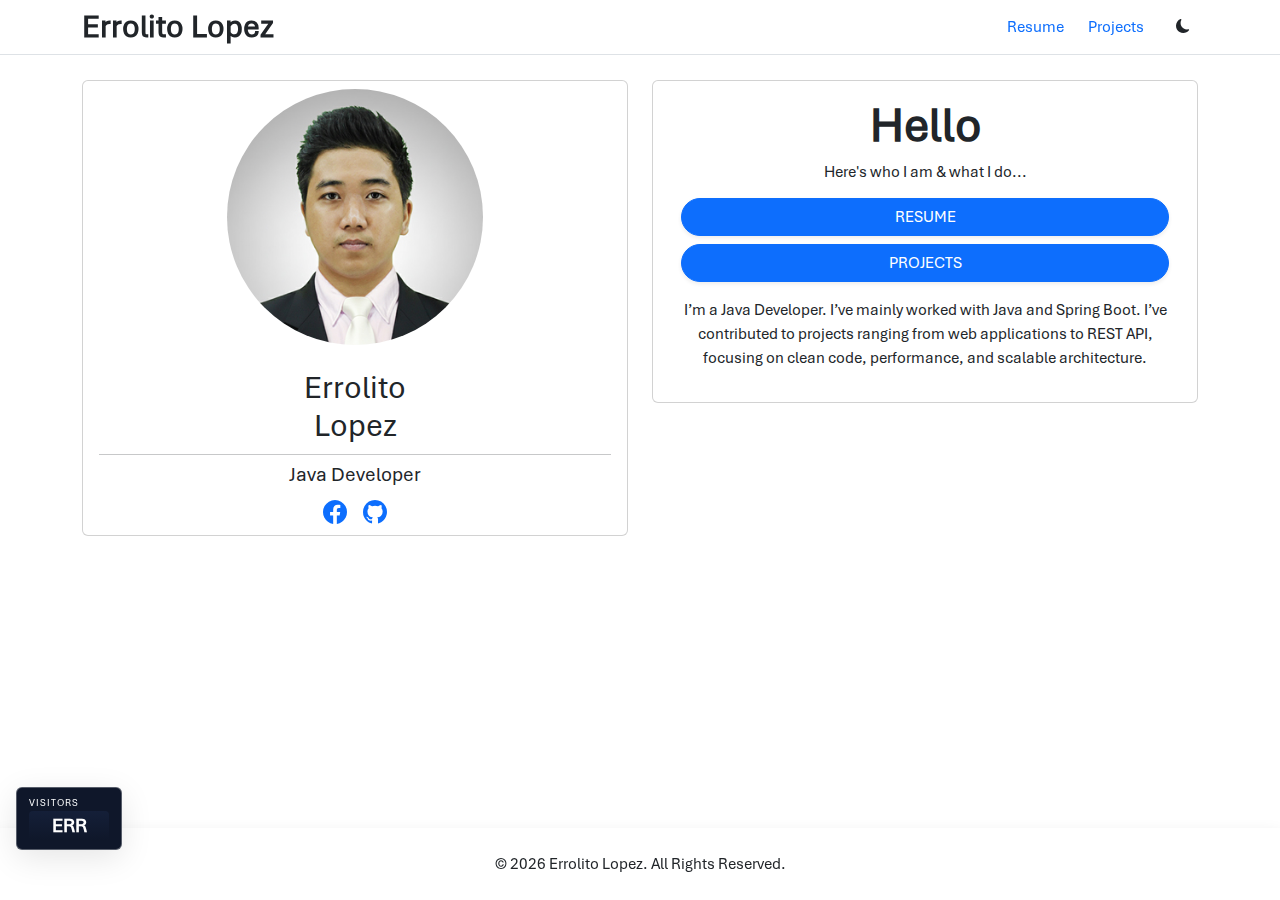
<file: index.html>
<!DOCTYPE html>
<html lang="en">
<head>
    <title>Errolito Lopez</title>
    <meta charset="UTF-8">
    <meta name="viewport" content="width=device-width, initial-scale=1.0">
    <link href="assets/bootstrap/css/bootstrap.min.css" rel="stylesheet">
    <link href="assets/bootstrap-icons/bootstrap-icons.min.css" rel="stylesheet">
    <link href="css/style.css" rel="stylesheet">
    <link href="css/counter.css" rel="stylesheet">
    <link rel="icon" type="image/x-icon" href="assets/icons/favicon.ico">
</head>
<body style="margin: 5rem 0;">

<div id="header-container"></div>
<div class="container">
    <div class="row justify-content-center">
        <div class="col-lg-6">
            <div class="card text-center">
                <div class="d-flex justify-content-center m-2">
                    <img src="assets/images/profile.jpg" alt="Profile" class="rounded-circle img-fluid"
                         style="width: 256px; height: 256px; object-fit: cover;">
                </div>

                <div class="card-body">
                    <h2 class="mb-0">Errolito</h2>
                    <h2 class="mt-0">Lopez</h2>
                    <hr class="my-2">
                    <h5>Java Developer</h5>

                    <div class="d-flex justify-content-center gap-3">
                        <a href="https://www.facebook.com/rols09/"
                           class="icon-link fs-4"
                           aria-label="Facebook">
                            <i class="bi bi-facebook"></i>
                        </a>

                        <a href="https://github.com/errolitolopez"
                           class="icon-link fs-4"
                           aria-label="GitHub">
                            <i class="bi bi-github"></i>
                        </a>
                    </div>

                </div>
            </div>
        </div>

        <div class="col-lg-6">
            <div class="card text-center">
                <div class="card-body">
                    <h1 class="fw-bold" style="font-size: 3rem">Hello</h1>
                    <h6>Here's who I am & what I do...</h6>

                    <div class="container my-3 d-flex flex-wrap gap-2">
                        <a href="https://errolitolopez.site/resume"
                           class="btn btn-primary shadow-sm rounded-5 w-100 w-sm-auto">RESUME</a>

                        <a href="https://errolitolopez.site/projects"
                           class="btn btn-primary shadow-sm rounded-5 w-100 w-sm-auto">PROJECTS</a>
                    </div>

                    <p>I’m a Java Developer. I’ve mainly worked with Java and Spring Boot. I’ve contributed to projects
                        ranging from web applications to REST API, focusing on clean code, performance, and scalable
                        architecture.</p>
                </div>
            </div>
        </div>
    </div>
</div>

<div class="counter-widget">
    <div class="counter-label">Visitors</div>
    <div id="visit-count" class="counter-digits">----</div>
</div>

<div id="footer-container"></div>

<script src="assets/bootstrap/js/bootstrap.bundle.min.js"></script>
<script src="js/footer.js"></script>
<script src="js/header.js"></script>
<script>
    createFooter();
    createHeader();
</script>
<script>
    // const API_URL = 'http://localhost:8080/api/counters/el/errolitolopez-site-counter/up';
    const API_URL = 'https://tick3r.onrender.com/api/counters/el/errolitolopez-site-counter/up';

    fetch(API_URL)
        .then(response => response.json())
        .then(result => {
            const count = result?.count;
            document.getElementById('visit-count').textContent =
                typeof count === 'number'
                    ? String(count).padStart(4, '0')
                    : 'ERR';
        })
        .catch(() => {
            document.getElementById('visit-count').textContent = 'ERR';
        });
</script>
</body>
</html>
</file>
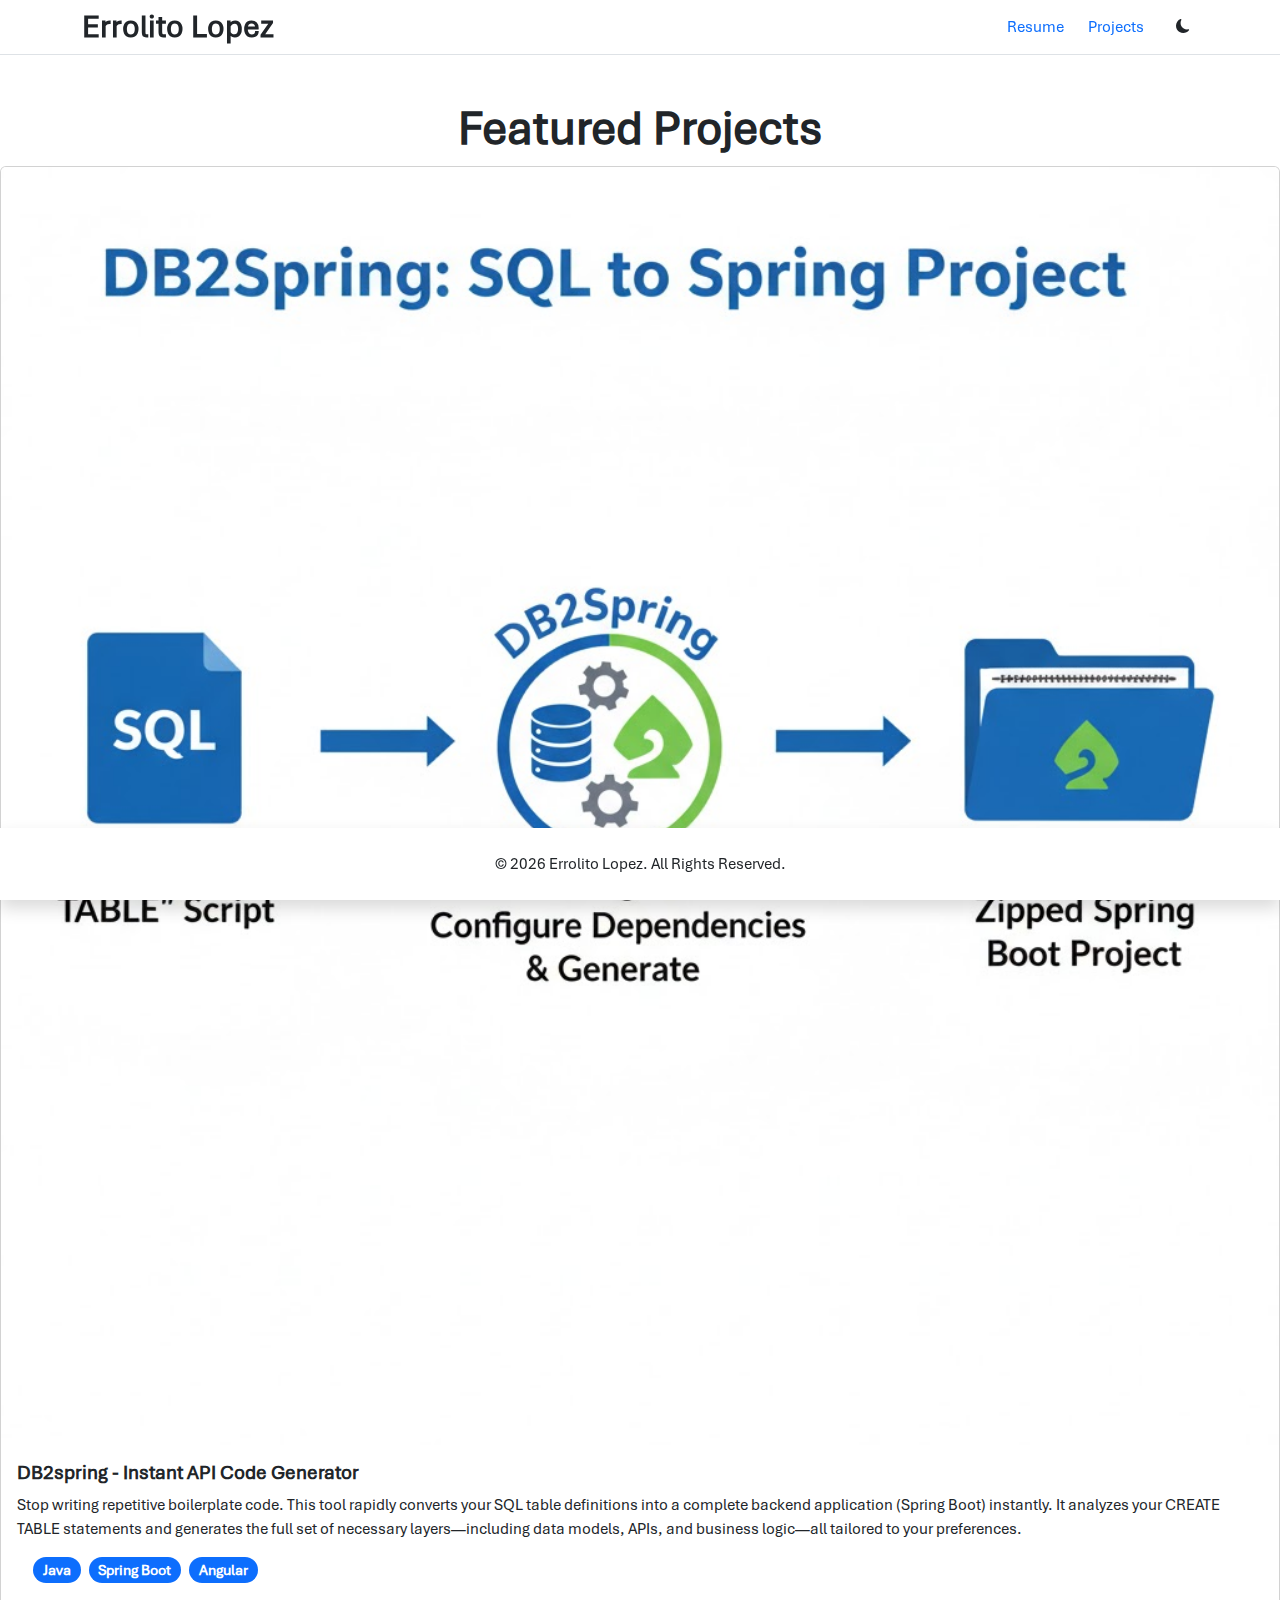
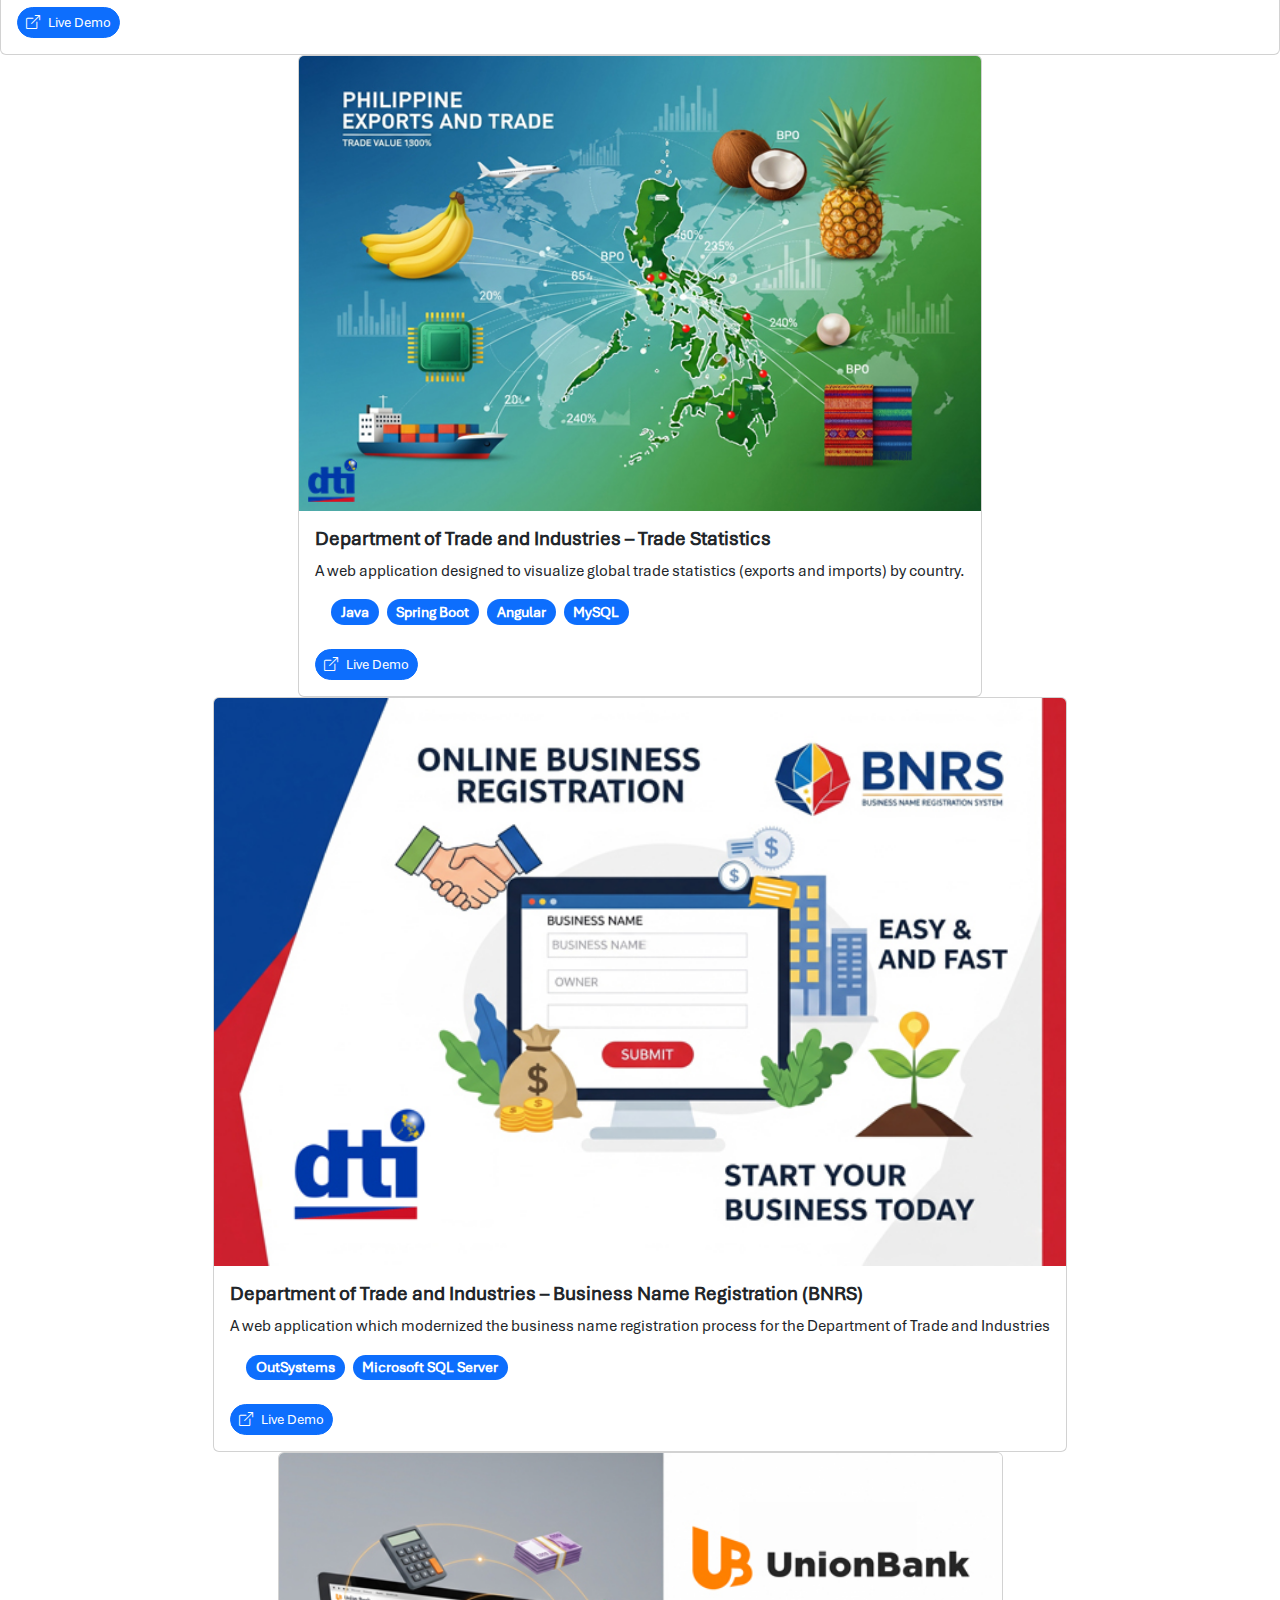
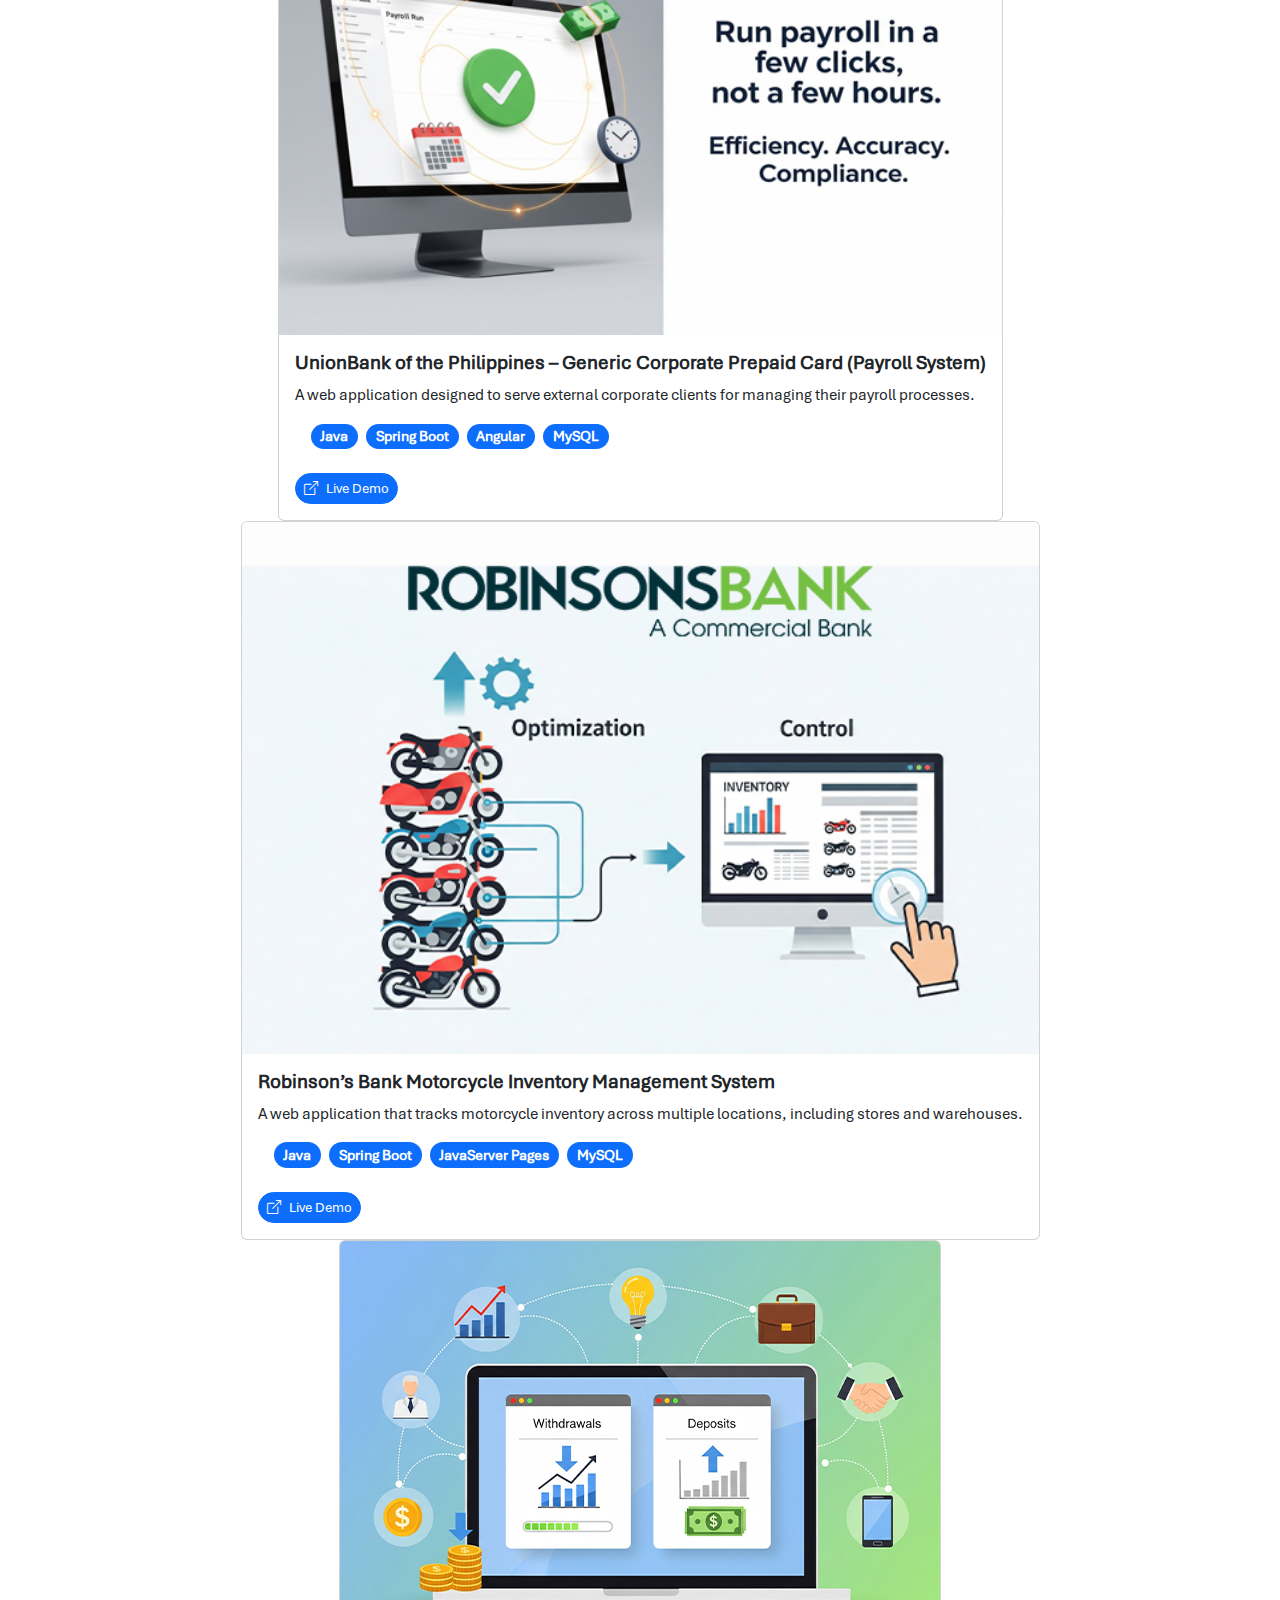
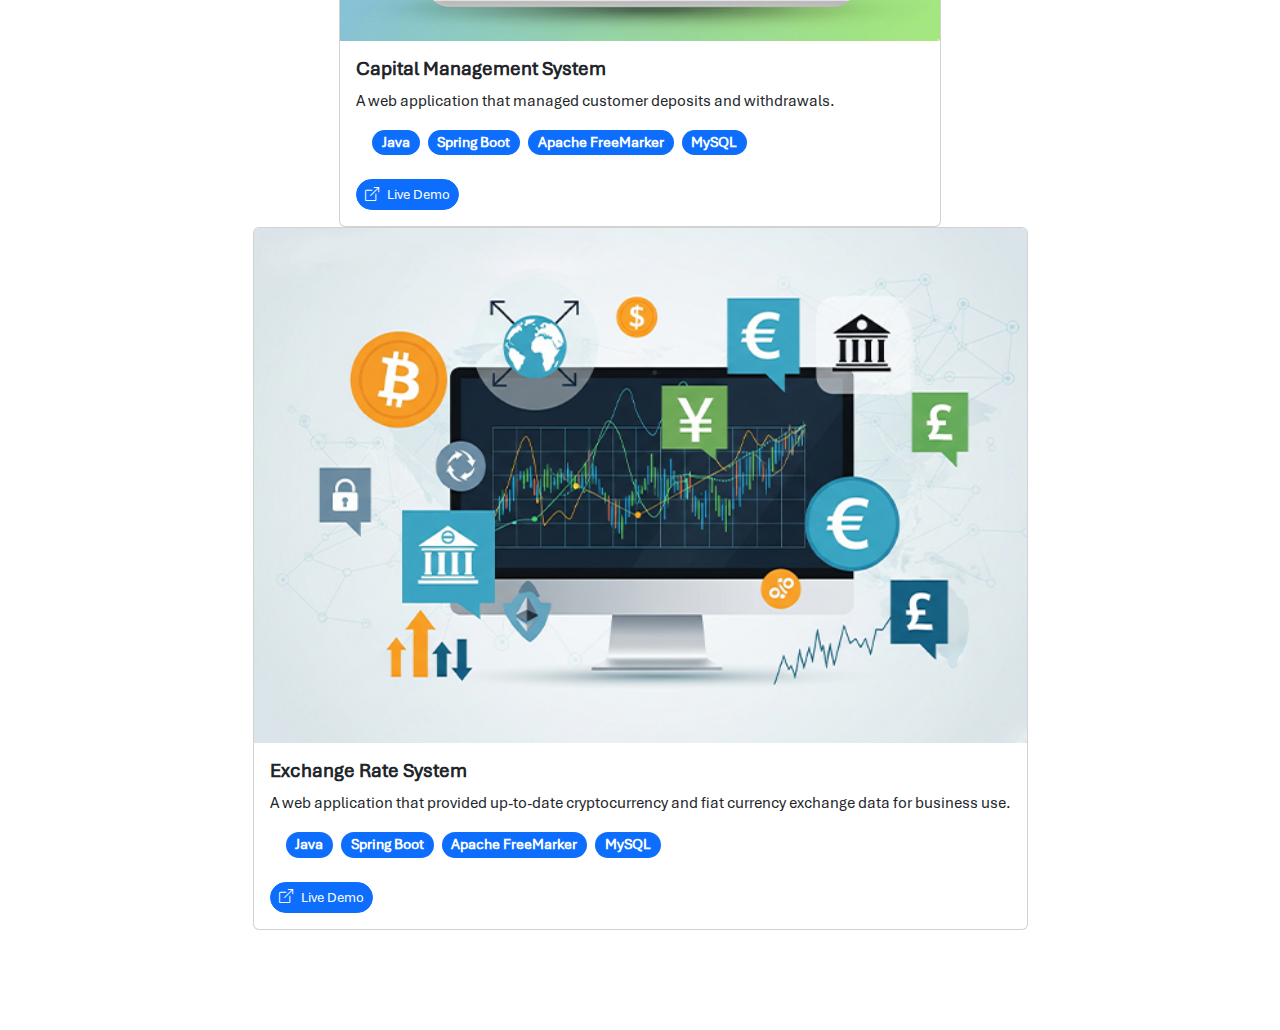
<file: projects.html>
<!DOCTYPE html>
<html lang="en">
<head>
    <title>Errolito Lopez - Projects</title>
    <meta charset="UTF-8">
    <meta name="viewport" content="width=device-width, initial-scale=1.0">
    <link href="assets/bootstrap/css/bootstrap.min.css" rel="stylesheet">
    <link href="assets/bootstrap-icons/bootstrap-icons.min.css" rel="stylesheet">
    <link href="css/style.css" rel="stylesheet">
    <link rel="icon" type="image/x-icon" href="assets/icons/favicon.ico">
</head>

<body>

<div id="header-container"></div>

<div class="d-flex flex-column justify-content-center align-items-center min-vh-100" style="margin-bottom: 100px">
    <div class="container text-center" style="margin-top: 100px">
        <h1 class="fw-bold" style="font-size: 3rem">Featured Projects</h1>
    </div>

    <div class="card">
        <img src="assets/images/db2spring.jpg" class="card-img-top" alt="db2spring">
        <div class="card-body">
            <h5 class="card-title fw-bold">DB2spring - Instant API Code Generator</h5>
            <p class="card-text">Stop writing repetitive boilerplate code. This tool rapidly converts your SQL table
                definitions into a complete backend application (Spring Boot) instantly. It analyzes your CREATE TABLE
                statements and generates the full set of necessary layers—including data models, APIs, and business
                logic—all tailored to your preferences.</p>

            <div class="d-flex flex-wrap gap-2 m-3">
                <h5><span class="badge rounded-pill text-bg-primary text-white">Java</span></h5>
                <h5><span class="badge rounded-pill text-bg-primary text-white">Spring Boot</span></h5>
                <h5><span class="badge rounded-pill text-bg-primary text-white">Angular</span></h5>
            </div>

            <div class="d-flex justify-content-between">
                <a href="https://db2spring.site/" target="_blank" rel="noopener noreferrer"
                   class="btn btn-sm btn-primary rounded-pill">
                    <i class="bi bi-box-arrow-up-right me-2"></i>Live Demo
                </a>
            </div>
        </div>
    </div>

    <div class="card">
        <img src="assets/images/trade-statistics.jpg" class="card-img-top" alt="trade-statistics">
        <div class="card-body">
            <h5 class="card-title fw-bold">Department of Trade and Industries – Trade Statistics</h5>
            <p class="card-text">A web application designed to visualize global trade statistics (exports and imports)
                by country.</p>

            <div class="d-flex flex-wrap gap-2 m-3">
                <h5><span class="badge rounded-pill text-bg-primary text-white">Java</span></h5>
                <h5><span class="badge rounded-pill text-bg-primary text-white">Spring Boot</span></h5>
                <h5><span class="badge rounded-pill text-bg-primary text-white">Angular</span></h5>
                <h5><span class="badge rounded-pill text-bg-primary text-white">MySQL</span></h5>
            </div>

            <div class="d-flex justify-content-between">
                <a href="http://www.tradelinephilippines.dti.gov.ph:8080/exports" target="_blank"
                   rel="noopener noreferrer"
                   class="btn btn-sm btn-primary rounded-pill">
                    <i class="bi bi-box-arrow-up-right me-2"></i>Live Demo
                </a>
            </div>
        </div>
    </div>

    <div class="card">
        <img src="assets/images/bnrs.jpg" class="card-img-top" alt="bnrs">
        <div class="card-body">
            <h5 class="card-title fw-bold">Department of Trade and Industries – Business Name Registration (BNRS)</h5>
            <p class="card-text">A web application which modernized the business name registration process for the
                Department of Trade and Industries</p>

            <div class="d-flex flex-wrap gap-2 m-3">
                <h5><span class="badge rounded-pill text-bg-primary text-white">OutSystems</span></h5>
                <h5><span class="badge rounded-pill text-bg-primary text-white">Microsoft SQL Server</span></h5>
            </div>

            <div class="d-flex justify-content-between">
                <a href="https://bnrs.dti.gov.ph/" target="_blank"
                   rel="noopener noreferrer"
                   class="btn btn-sm btn-primary rounded-pill">
                    <i class="bi bi-box-arrow-up-right me-2"></i>Live Demo
                </a>
            </div>
        </div>
    </div>

    <div class="card">
        <img src="assets/images/ub.jpg" class="card-img-top" alt="ub">
        <div class="card-body">
            <h5 class="card-title fw-bold">UnionBank of the Philippines – Generic Corporate Prepaid Card (Payroll
                System)</h5>
            <p class="card-text">A web application designed to serve external corporate clients for managing their
                payroll processes.</p>

            <div class="d-flex flex-wrap gap-2 m-3">
                <h5><span class="badge rounded-pill text-bg-primary text-white">Java</span></h5>
                <h5><span class="badge rounded-pill text-bg-primary text-white">Spring Boot</span></h5>
                <h5><span class="badge rounded-pill text-bg-primary text-white">Angular</span></h5>
                <h5><span class="badge rounded-pill text-bg-primary text-white">MySQL</span></h5>
            </div>

            <div class="d-flex justify-content-between">
                <a href="https://www.unionbankph.com/corporate/the-portal" target="_blank"
                   rel="noopener noreferrer"
                   class="btn btn-sm btn-primary rounded-pill">
                    <i class="bi bi-box-arrow-up-right me-2"></i>Live Demo
                </a>
            </div>
        </div>
    </div>

    <div class="card">
        <img src="assets/images/rbank.jpg" class="card-img-top" alt="rbank">
        <div class="card-body">
            <h5 class="card-title fw-bold">Robinson’s Bank Motorcycle Inventory Management System</h5>
            <p class="card-text">A web application that tracks motorcycle inventory across multiple locations, including
                stores and warehouses.</p>

            <div class="d-flex flex-wrap gap-2 m-3">
                <h5><span class="badge rounded-pill text-bg-primary text-white">Java</span></h5>
                <h5><span class="badge rounded-pill text-bg-primary text-white">Spring Boot</span></h5>
                <h5><span class="badge rounded-pill text-bg-primary text-white">JavaServer Pages</span></h5>
                <h5><span class="badge rounded-pill text-bg-primary text-white">MySQL</span></h5>
            </div>

            <div class="d-flex justify-content-between">
                <a href="#" target="_blank"
                   rel="noopener noreferrer"
                   class="btn btn-sm btn-primary rounded-pill">
                    <i class="bi bi-box-arrow-up-right me-2"></i>Live Demo
                </a>
            </div>
        </div>
    </div>

    <div class="card">
        <img src="assets/images/deposits.jpg" class="card-img-top" alt="deposits">
        <div class="card-body">
            <h5 class="card-title fw-bold">Capital Management System</h5>
            <p class="card-text">A web application that managed customer deposits and withdrawals.</p>

            <div class="d-flex flex-wrap gap-2 m-3">
                <h5><span class="badge rounded-pill text-bg-primary text-white">Java</span></h5>
                <h5><span class="badge rounded-pill text-bg-primary text-white">Spring Boot</span></h5>
                <h5><span class="badge rounded-pill text-bg-primary text-white">Apache FreeMarker</span></h5>
                <h5><span class="badge rounded-pill text-bg-primary text-white">MySQL</span></h5>
            </div>

            <div class="d-flex justify-content-between">
                <a href="#" target="_blank"
                   rel="noopener noreferrer"
                   class="btn btn-sm btn-primary rounded-pill">
                    <i class="bi bi-box-arrow-up-right me-2"></i>Live Demo
                </a>
            </div>
        </div>
    </div>

    <div class="card">
        <img src="assets/images/rates.jpg" class="card-img-top" alt="rates">
        <div class="card-body">
            <h5 class="card-title fw-bold">Exchange Rate System</h5>
            <p class="card-text">A web application that provided up-to-date cryptocurrency and fiat currency exchange
                data for business use.</p>

            <div class="d-flex flex-wrap gap-2 m-3">
                <h5><span class="badge rounded-pill text-bg-primary text-white">Java</span></h5>
                <h5><span class="badge rounded-pill text-bg-primary text-white">Spring Boot</span></h5>
                <h5><span class="badge rounded-pill text-bg-primary text-white">Apache FreeMarker</span></h5>
                <h5><span class="badge rounded-pill text-bg-primary text-white">MySQL</span></h5>
            </div>

            <div class="d-flex justify-content-between">
                <a href="#" target="_blank"
                   rel="noopener noreferrer"
                   class="btn btn-sm btn-primary rounded-pill">
                    <i class="bi bi-box-arrow-up-right me-2"></i>Live Demo
                </a>
            </div>
        </div>
    </div>
</div>

<div id="footer-container"></div>

<script src="assets/bootstrap/js/bootstrap.bundle.min.js"></script>
<script src="js/footer.js"></script>
<script src="js/header.js"></script>
<script>
    createFooter();
    createHeader();
</script>
</body>
</html>
</file>
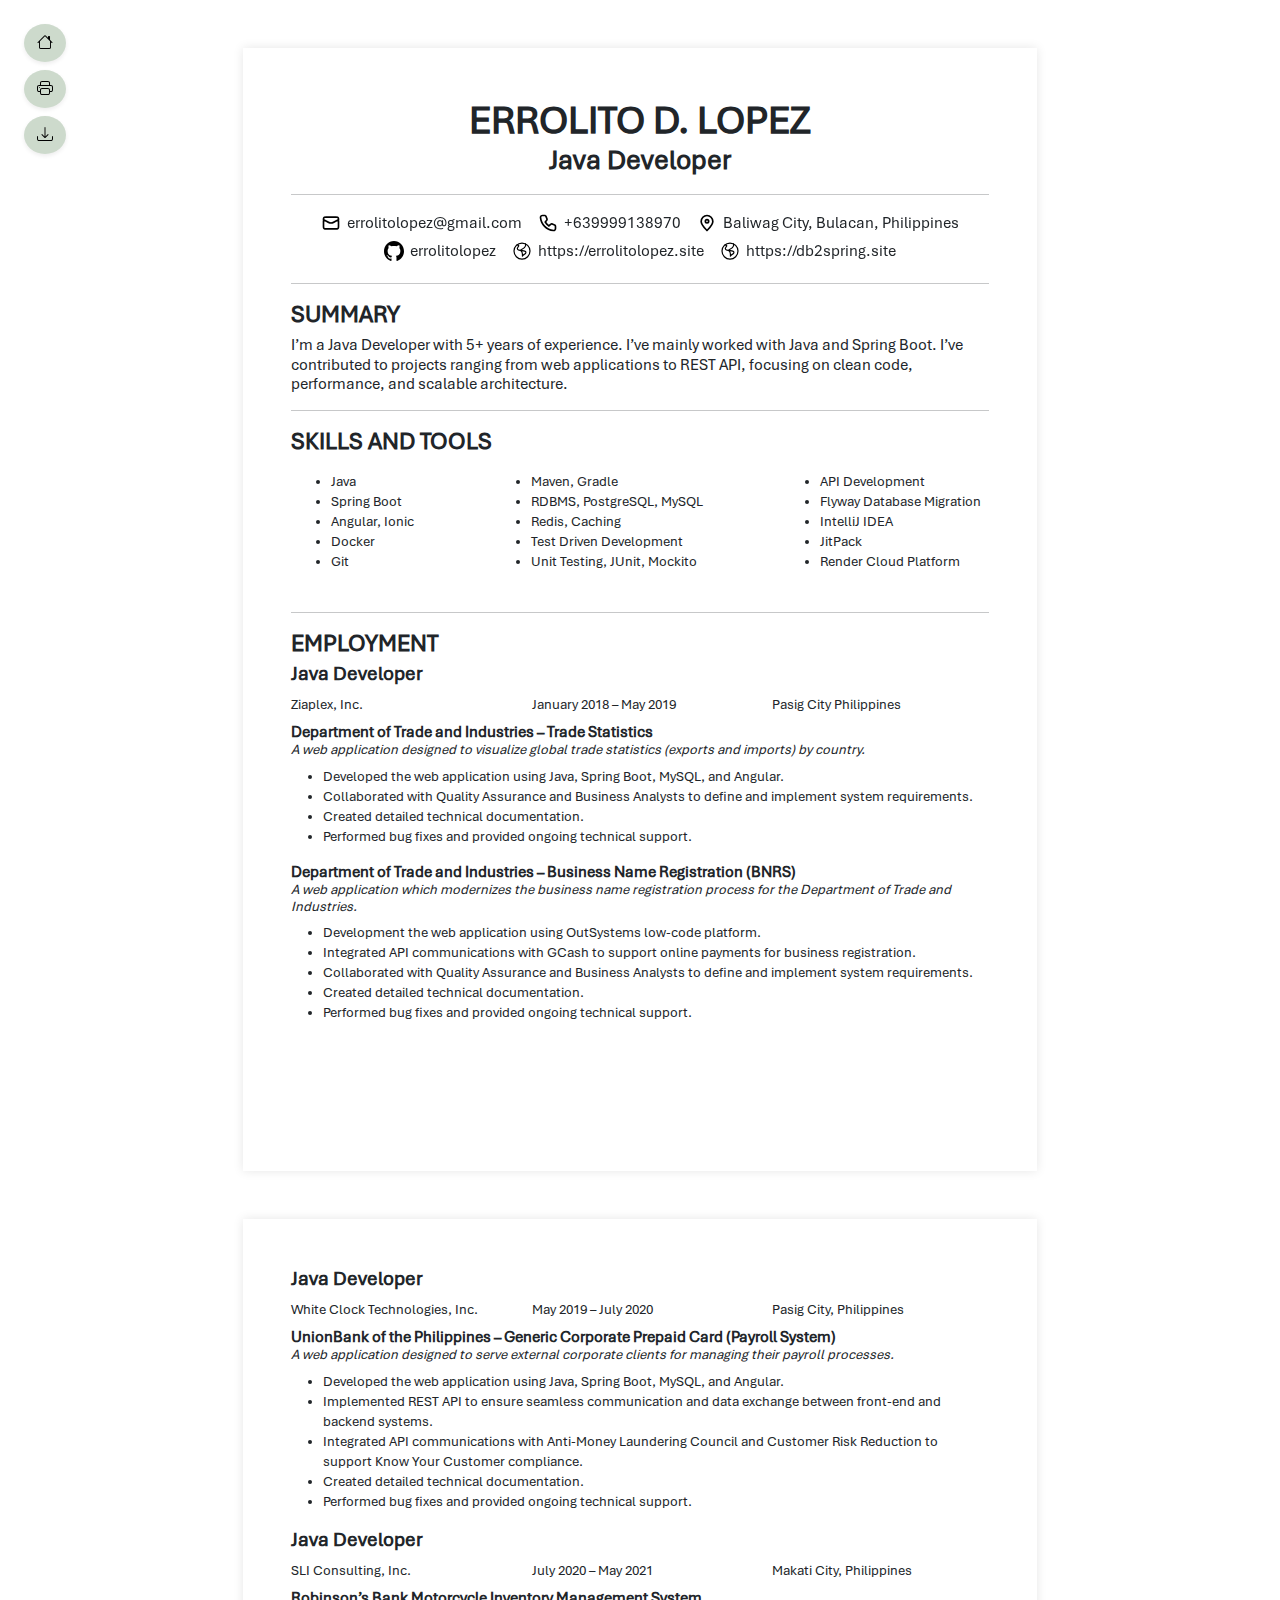
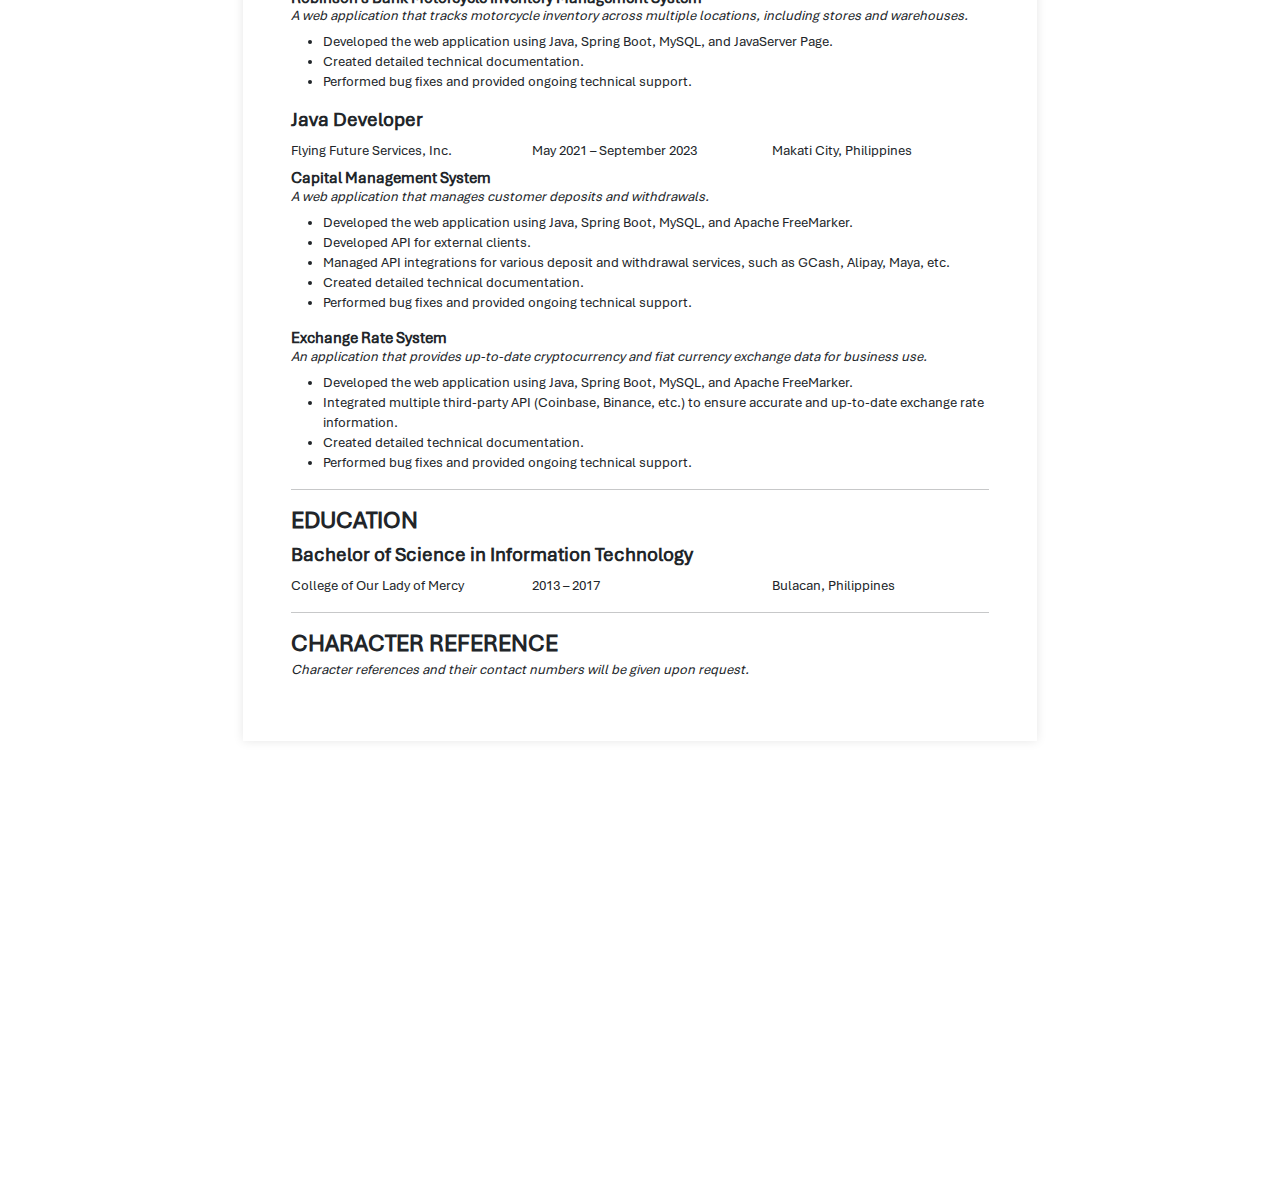
<file: resume.html>
<!DOCTYPE html>
<html lang="en">
<head>
    <title>Errolito Lopez - Resume</title>
    <meta charset="UTF-8">
    <meta name="viewport" content="width=device-width, initial-scale=1.0">
    <link href="assets/bootstrap/css/bootstrap.min.css" rel="stylesheet">
    <link href="assets/bootstrap-icons/bootstrap-icons.min.css" rel="stylesheet">
    <link href="css/style.css" rel="stylesheet">
    <link href="css/resume.css" rel="stylesheet">
    <link rel="icon" type="image/x-icon" href="assets/icons/favicon.ico">
</head>
<body>

<div id="button-container"
     class="position-fixed top-0 start-0 p-4 gap-2">
    <a
            href="/"
            class="btn btn-custom rounded-circle d-flex align-items-center justify-content-center shadow-sm mb-2"
            aria-label="Home">
        <i class="bi bi-house"></i>
    </a>

    <button
            type="button"
            class="theme-toggle-btn btn btn-custom rounded-circle d-flex align-items-center justify-content-center shadow-sm mb-2"
            id="printButton"
            aria-label="Print Resume">
        <i class="bi bi-printer"></i>
    </button>

    <a
            href="assets/pdf/Errolito%20Lopez%20-%20Resume.pdf"
            download
            class="btn btn-custom rounded-circle d-flex align-items-center justify-content-center shadow-sm"
            aria-label="Download Resume">
        <i class="bi bi-download"></i>
    </a>

</div>


<div class="a4-pages-wrapper">
    <div class="a4-page">
        <h1 class="text-center mb-0 fw-bold">ERROLITO D. LOPEZ</h1>
        <h3 class="text-center fw-bold">Java Developer</h3>

        <hr>

        <div class="container d-flex justify-content-center">
            <div class="d-flex align-items-center gap-3 icon">
                <a href="mailto:hello@site.com" class="icon-link d-flex align-items-center">
                    <img src="assets/icons/email.svg" alt="">
                    <span>errolitolopez@gmail.com</span>
                </a>

                <a href="tel:+639999138970" class="icon-link d-flex align-items-center">
                    <img src="assets/icons/phone.svg" alt="">
                    <span>+639999138970</span>
                </a>

                <a href="https://share.google/Fn3gCEnge5pFtqfIn" class="icon-link d-flex align-items-center">
                    <img src="assets/icons/location.svg" alt="">
                    <span>Baliwag City, Bulacan, Philippines</span>
                </a>
            </div>
        </div>

        <div class="container d-flex justify-content-center p-1">
            <div class="d-flex align-items-center gap-3 icon">
                <a href="https://github.com/errolitolopez" class="icon-link d-flex align-items-center">
                    <img src="assets/icons/github.svg" alt="">
                    <span>errolitolopez</span>
                </a>

                <a href="https://errolitolopez.site" class="icon-link d-flex align-items-center">
                    <img src="assets/icons/globe.svg" alt="">
                    <span>https://errolitolopez.site</span>
                </a>

                <a href="https://db2spring.site" class="icon-link d-flex align-items-center">
                    <img src="assets/icons/globe.svg" alt="">
                    <span>https://db2spring.site</span>
                </a>
            </div>
        </div>

        <hr>

        <h4 class="fw-bold">SUMMARY</h4>
        <h6>I’m a Java Developer with 5+ years of experience. I’ve mainly worked with Java and Spring Boot. I’ve
            contributed to projects ranging from web applications to REST API, focusing on clean code, performance, and
            scalable architecture.
        </h6>

        <hr>

        <h4 class="fw-bold">SKILLS AND TOOLS</h4>

        <div class="d-flex flex-row flex-nowrap justify-content-between">
            <div class="p-2">
                <ul>
                    <li>Java</li>
                    <li>Spring Boot</li>
                    <li>Angular, Ionic</li>
                    <li>Docker</li>
                    <li>Git</li>
                </ul>
            </div>
            <div class="p-2">
                <ul>
                    <li>Maven, Gradle</li>
                    <li>RDBMS, PostgreSQL, MySQL</li>
                    <li>Redis, Caching</li>
                    <li>Test Driven Development</li>
                    <li>Unit Testing, JUnit, Mockito</li>
                </ul>
            </div>
            <div class="p-2">
                <ul>
                    <li>API Development</li>
                    <li>Flyway Database Migration</li>
                    <li>IntelliJ IDEA</li>
                    <li>JitPack</li>
                    <li>Render Cloud Platform</li>
                </ul>
            </div>
        </div>

        <hr>

        <h4 class="mb-1 fw-bold">EMPLOYMENT</h4>
        <h5 class="fw-bold">Java Developer</h5>
        <div class="row mb-2 small">
            <div class="col-sm">Ziaplex, Inc.</div>
            <div class="col-sm">January 2018 – May 2019</div>
            <div class="col-sm">Pasig City Philippines</div>
        </div>

        <h6 class="mb-0 fw-bold">Department of Trade and Industries – Trade Statistics</h6>
        <h6 class="fst-italic small">A web application designed to visualize global trade statistics (exports and
            imports) by country.</h6>

        <ul>
            <li>Developed the web application using Java, Spring Boot, MySQL, and Angular.</li>
            <li>Collaborated with Quality Assurance and Business Analysts to define and implement system requirements.
            </li>
            <li>Created detailed technical documentation.</li>
            <li>Performed bug fixes and provided ongoing technical support.</li>
        </ul>

        <h6 class="mb-0 fw-bold">Department of Trade and Industries – Business Name Registration (BNRS)</h6>
        <h6 class="fst-italic small">A web application which modernizes the business name registration process for the
            Department of Trade and Industries.</h6>

        <ul>
            <li>Development the web application using OutSystems low-code platform.</li>
            <li>Integrated API communications with GCash to support online payments for business registration.</li>
            <li>Collaborated with Quality Assurance and Business Analysts to define and implement system requirements.
            </li>
            <li>Created detailed technical documentation.</li>
            <li>Performed bug fixes and provided ongoing technical support.</li>
        </ul>
    </div>

    <div class="a4-page mt-0">
        <h5 class="fw-bold">Java Developer</h5>
        <div class="row mb-2 small">
            <div class="col-sm">White Clock Technologies, Inc.</div>
            <div class="col-sm">May 2019 – July 2020</div>
            <div class="col-sm">Pasig City, Philippines</div>
        </div>
        <h6 class="mb-0 fw-bold">UnionBank of the Philippines – Generic Corporate Prepaid Card (Payroll System)</h6>
        <h6 class="fst-italic small">A web application designed to serve external corporate clients for managing their
            payroll processes.</h6>
        <ul>
            <li>Developed the web application using Java, Spring Boot, MySQL, and Angular.</li>
            <li>Implemented REST API to ensure seamless communication and data exchange between front-end and backend
                systems.
            </li>
            <li>Integrated API communications with Anti-Money Laundering Council and Customer Risk Reduction to support
                Know Your Customer compliance.
            </li>
            <li>Created detailed technical documentation.</li>
            <li>Performed bug fixes and provided ongoing technical support.</li>
        </ul>

        <h5 class="fw-bold">Java Developer</h5>
        <div class="row mb-2 small">
            <div class="col-sm">SLI Consulting, Inc.</div>
            <div class="col-sm">July 2020 – May 2021</div>
            <div class="col-sm">Makati City, Philippines</div>
        </div>

        <h6 class="mb-0 fw-bold">Robinson’s Bank Motorcycle Inventory Management System</h6>
        <h6 class="fst-italic small">A web application that tracks motorcycle inventory across multiple locations,
            including stores and warehouses.</h6>

        <ul>
            <li>Developed the web application using Java, Spring Boot, MySQL, and JavaServer Page.</li>
            <li>Created detailed technical documentation.</li>
            <li>Performed bug fixes and provided ongoing technical support.</li>
        </ul>

        <h5 class="fw-bold">Java Developer</h5>

        <div class="row mb-2 small">
            <div class="col-sm">Flying Future Services, Inc.</div>
            <div class="col-sm">May 2021 – September 2023</div>
            <div class="col-sm">Makati City, Philippines</div>
        </div>

        <h6 class="mb-0 fw-bold">Capital Management System</h6>
        <h6 class="fst-italic small">A web application that manages customer deposits and withdrawals.</h6>

        <ul>
            <li>Developed the web application using Java, Spring Boot, MySQL, and Apache FreeMarker.</li>
            <li>Developed API for external clients.</li>
            <li>Managed API integrations for various deposit and withdrawal services, such as GCash, Alipay, Maya,
                etc.
            </li>
            <li>Created detailed technical documentation.</li>
            <li>Performed bug fixes and provided ongoing technical support.</li>
        </ul>

        <h6 class="mb-0 fw-bold">Exchange Rate System</h6>
        <h6 class="fst-italic small">An application that provides up-to-date cryptocurrency and fiat currency exchange
            data for business use.</h6>

        <ul>
            <li>Developed the web application using Java, Spring Boot, MySQL, and Apache FreeMarker.</li>
            <li>Integrated multiple third-party API (Coinbase, Binance, etc.) to ensure accurate and up-to-date exchange
                rate information.
            </li>
            <li>Created detailed technical documentation.</li>
            <li>Performed bug fixes and provided ongoing technical support.</li>
        </ul>

        <hr>

        <h4 class="fw-bold">EDUCATION</h4>
        <h5 class="fw-bold">Bachelor of Science in Information Technology</h5>

        <div class="row small">
            <div class="col-sm">College of Our Lady of Mercy</div>
            <div class="col-sm">2013 – 2017</div>
            <div class="col-sm">Bulacan, Philippines</div>
        </div>

        <hr>

        <h4 class="fw-bold mb-1">CHARACTER REFERENCE</h4>
        <h6 class="fst-italic small">Character references and their contact numbers will be given upon request.</h6>
    </div>
</div>


<div id="footer-container" style="margin-top: 400px"></div>

<script src="assets/bootstrap/js/bootstrap.bundle.min.js"></script>
<script src="js/background.js"></script>
<script src="js/footer.js"></script>
<script src="js/header.js"></script>
<script>
    document.getElementById('printButton').addEventListener('click', function () {
        window.print();
    });
</script>
</body>
</html>
</file>
<file: css/style.css>
body {
    font-family: 'Aptos', sans-serif;
}

@font-face {
    font-family: 'Aptos';
    font-style: normal;
    font-weight: normal;
    src: url('../assets/fonts/Aptos.ttf') format('truetype');
}

.card-custom {
    background-color: #eef3ee;
    box-shadow: -2px 2px 8px rgba(0, 0, 0, 0.2), 0 -2px 8px rgba(0, 0, 0, 0.1);
    height: 30rem;
    width: 25rem;
    border-radius: 0;
    border: none;
}

.color-custom {
    background-color: #cddacc;
}

.color-custom-md {
    background-color: #dee7dd;
}

.color-custom-light {
    background-color: #eef3ee;
}

.btn-custom {
    font-weight: bold;
    background-color: #cddacc;
    color: #000;
}

.btn-custom-md {
    font-weight: bold;
    background-color: #dee7dd;
    color: #000;
}

.btn-custom-light {
    font-weight: bold;
    background-color: #eef3ee;
    color: #000;
}

.btn-custom:hover {
    background-color: #dee7dd;
    transform: scale(1.125);
}

.btn-custom-md:hover {
    background-color: #eef3ee;
    transform: scale(1.125);
}

.icon img {
    width: 1.25em;
    height: 1.25em;
    flex-shrink: 0;
    fill: currentColor;
    transition: transform 0.2s ease;
}

.icon-link:hover {
    transform: scale(1.125);
}
</file>
<file: css/counter.css>
.counter-widget {
    position: fixed;
    bottom: 50px;
    left: 16px;
    z-index: 1050;
    background: #0f172a;
    border: 1px solid rgba(255, 255, 255, 0.3);
    border-radius: 6px;
    padding: 8px 12px;
    box-shadow: 0 8px 32px rgba(0, 0, 0, 0.1);
    /*font-family: "Courier New", Courier, monospace;*/
}

.counter-label {
    font-size: 10px;
    color: #f9fafb;
    letter-spacing: 1px;
    text-transform: uppercase;
    /*margin-bottom: 2px;*/
}

.counter-digits {
    font-size: 20px;
    font-weight: bold;
    color: #fff;
    background: linear-gradient(
            to bottom,
            hsl(222, 47%, 15%) 0%,
            hsl(222, 47%, 11%) 100%
    );
    /*padding: 4px 8px;*/
    border-radius: 4px;
    text-align: center;
    min-width: 80px;
}
</file>
<file: css/resume.css>
.a4-pages-wrapper {
    align-items: center;
    display: flex;
    flex-direction: column;
}

.a4-page {
    background-color: #fff;
    box-shadow: 0 0 10px rgba(0, 0, 0, 0.1);
    box-sizing: border-box;
    height: 297mm;
    margin: 0.5in;
    padding: 0.5in;
    width: 210mm;
}

@media (max-width: 768px) {
    .a4-pages-wrapper {
        display: block;
    }

    .a4-page {
        border: none;
        box-shadow: none;
        break-after: page;
        min-height: 297mm;
        width: 210mm;
        margin: 0;
    }

    #background-container {
        display: none;
    }
}

@media print {
    #navbar-container, #footer-container, #print-button-container {
        display: none;
    }

    .a4-pages-wrapper {
        display: block;
        padding: 0;
    }

    .a4-page {
        border: none;
        box-shadow: none;
        break-after: page;
        margin: 0;
        min-height: 297mm;
        width: 210mm;
    }

    @page {
        size: A4;
        margin: 0.25in;
    }

    .icon-link span {
        white-space: nowrap !important;
    }
}

.a4-page ul {
    padding-top: 0;
    margin-top: 0;
}

.a4-page ul li {
    font-size: .85rem;
    line-height: 1.25rem;
}

.a4-page a {
    text-decoration: none;
    color: inherit;
}

.text-sm {
    font-size: .85rem;
}
</file>
